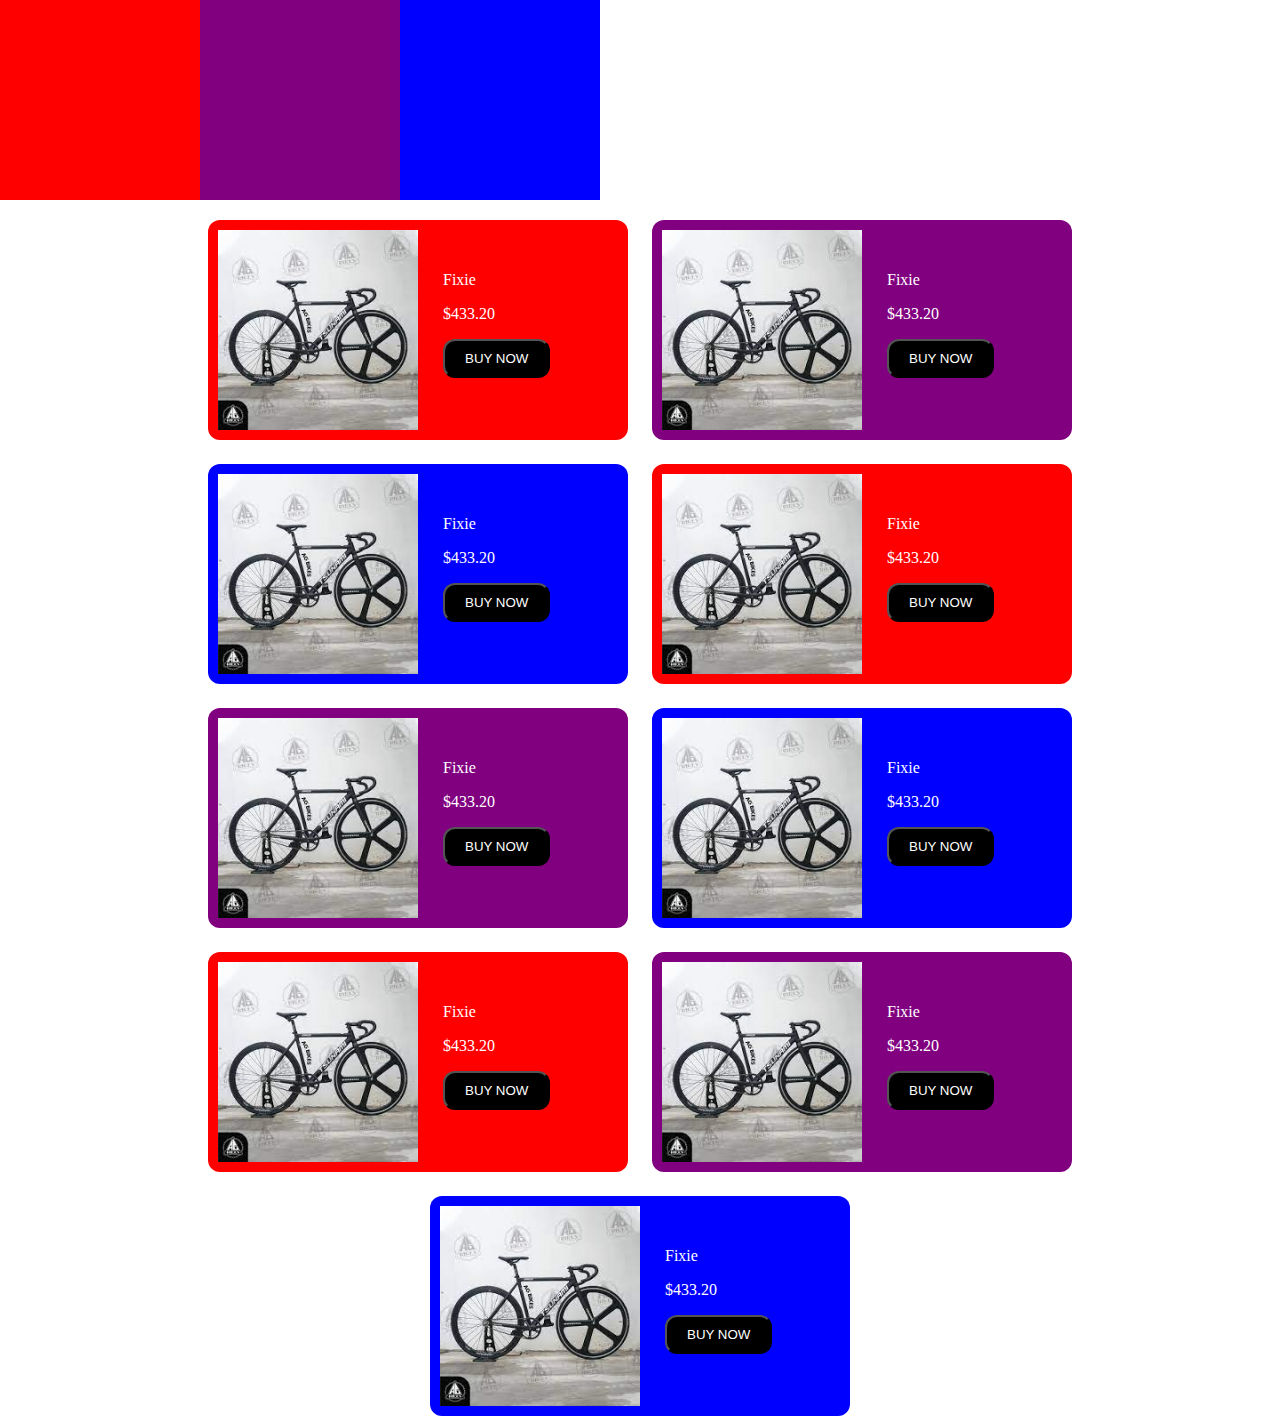
<file: belajar flex/index.html>
<!DOCTYPE html>
<html lang="en">
  <head>
    <meta charset="UTF-8" />
    <meta name="viewport" content="width=device-width, initial-scale=1.0" />
    <title>Flex</title>
    <link rel="stylesheet" href="style-flex.css" />
  </head>
  <body>
    <div class="square-group">
      <div class="square red"></div>
      <div class="square purple"></div>
      <div class="square blue"></div>
    </div>
    <div class="square-group-second">
      <div class="square red">
        <img src="download.jpeg" />
        <div class="side">
          <p>Fixie</p>
          <p>$433.20</p>
          <button class="button 1" href="#">BUY NOW</button>
        </div>
      </div>
      <div class="square purple">
        <img src="download.jpeg" />
        <div class="side">
          <p>Fixie</p>
          <p>$433.20</p>
          <button class="button 2" href="#">BUY NOW</button>
        </div>
      </div>
      <div class="square blue">
        <img src="download.jpeg" />
        <div class="side">
          <p>Fixie</p>
          <p>$433.20</p>
          <button class="button 3" href="#">BUY NOW</button>
        </div>
      </div>
      <div class="square red">
        <img src="download.jpeg" />
        <div class="side">
          <p>Fixie</p>
          <p>$433.20</p>
          <button class="button 1" href="#">BUY NOW</button>
        </div>
      </div>
      <div class="square purple">
        <img src="download.jpeg" />
        <div class="side">
          <p>Fixie</p>
          <p>$433.20</p>
          <button class="button 2" href="#">BUY NOW</button>
        </div>
      </div>
      <div class="square blue">
        <img src="download.jpeg" />
        <div class="side">
          <p>Fixie</p>
          <p>$433.20</p>
          <button class="button 3" href="#">BUY NOW</button>
        </div>
      </div>
      <div class="square red">
        <img src="download.jpeg" />
        <div class="side">
          <p>Fixie</p>
          <p>$433.20</p>
          <button class="button 1" href="#">BUY NOW</button>
        </div>
      </div>
      <div class="square purple">
        <img src="download.jpeg" />
        <div class="side">
          <p>Fixie</p>
          <p>$433.20</p>
          <button class="button 2" href="#">BUY NOW</button>
        </div>
      </div>
      <div class="square blue">
        <img src="download.jpeg" />
        <div class="side">
          <p>Fixie</p>
          <p>$433.20</p>
          <button class="button 3" href="#">BUY NOW</button>
        </div>
      </div>
    </div>
  </body>
</html>
</file>
<file: belajar flex/style-flex.css>
body {
  margin: 0;
  padding: 0;
  color: white;
}

.square-group {
  display: flex;
  flex-direction: row;
  margin-bottom: 20px;
}

.square {
  width: 200px;
  height: 200px;
}

.red {
  background-color: red;
}

.purple {
  background-color: purple;
}

.blue {
  background-color: blue;
}

.square-group-second {
  display: flex;
  flex-wrap: wrap;
  gap: 24px;
  justify-content: center;
}

img {
  width: 200px;
  height: 200px;
}

.side {
  padding: 25px;
}

.square-group-second .square {
  width: 400px;
  height: 400px;
  display: flex;
  padding: 10px;
  border-radius: 12px;
}

.square-group-second .red {
  background-color: red;
}

.square-group-second .purple {
  background-color: purple;
}

.square-group-second .blue {
  background-color: blue;
}

.square-group-second .square {
  height: 200px;
}

.square-group-second .square button {
  padding: 10px 20px;
  border-radius: 12px;
  color: white;
  background-color: black;
}
</file>
